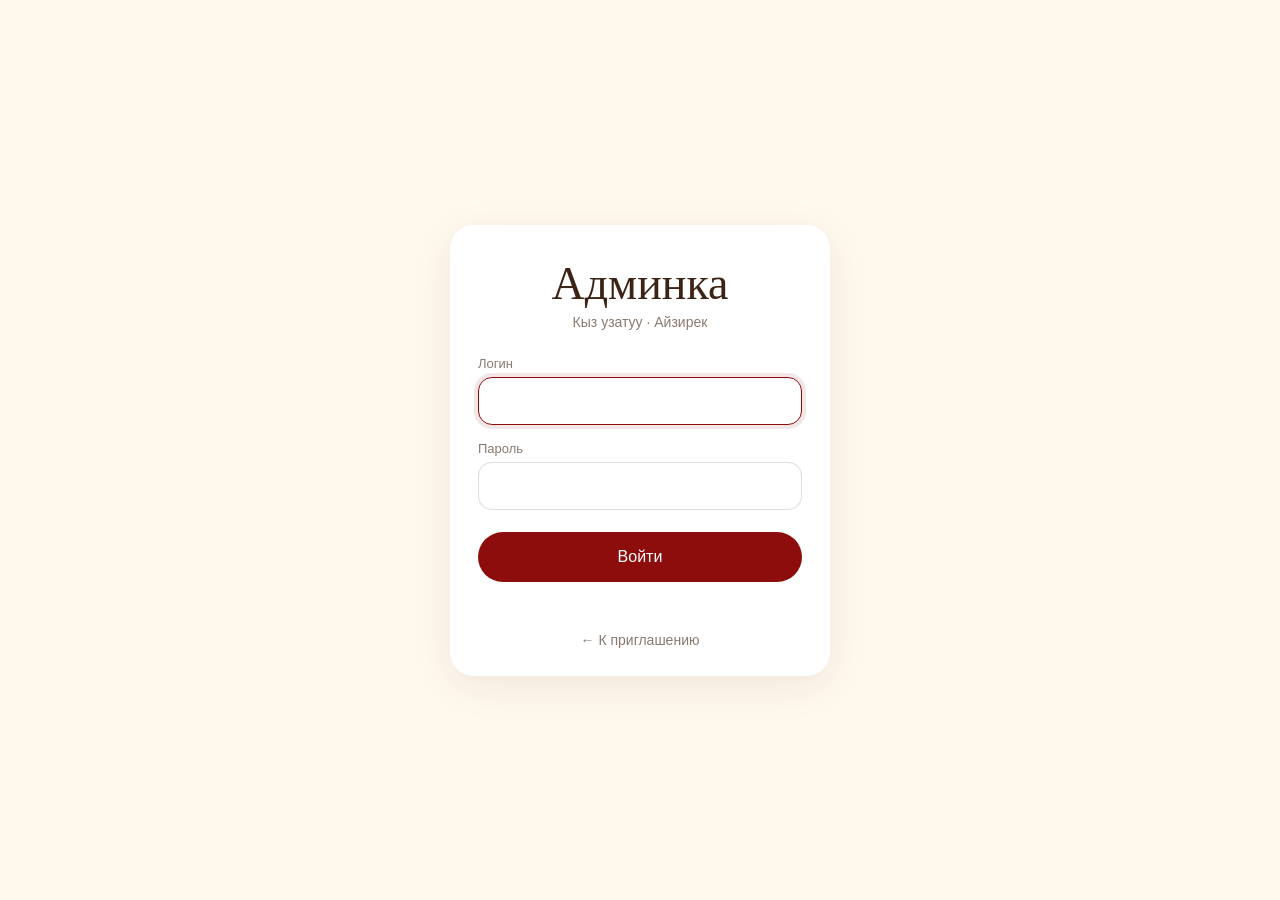
<file: login.html>
<!DOCTYPE html>
<html lang="ru">
<head>
  <meta charset="UTF-8" />
  <meta name="viewport" content="width=device-width, initial-scale=1.0" />
  <title>Вход в админку</title>
  <meta name="robots" content="noindex" />
  <style>
    @font-face{font-family:"KZGoodVibes";src:url(https://chakyruu24.kg/fonts/kz_fon_1/KZGoodVibes.woff2)format("woff2");font-display:swap}
    @font-face{font-family:"TildaSans-Regular";src:url(https://chakyruu24.kg/fonts/tilda/TildaSans-Regular.woff2)format("woff2");font-display:swap}
    :root{--bg:#fff8ed;--ink:#3d2314;--muted:#8a7a6e;--accent:#8d0c0c;--line:rgba(61,35,20,.15)}
    *{box-sizing:border-box}
    body{margin:0;min-height:100vh;display:flex;align-items:center;justify-content:center;padding:16px;background:var(--bg);color:var(--ink);font-family:"TildaSans-Regular",-apple-system,"Segoe UI",Roboto,sans-serif}
    .card{width:100%;max-width:380px;background:#fff;border-radius:24px;padding:32px 28px 28px;box-shadow:0 10px 40px rgba(61,35,20,.08)}
    h1{font-family:KZGoodVibes,cursive;font-weight:400;font-size:46px;margin:0;text-align:center}
    .sub{color:var(--muted);font-size:14px;text-align:center;margin:4px 0 26px}
    label{display:block;margin-bottom:16px}
    label span{display:block;font-size:13px;color:var(--muted);margin-bottom:6px}
    input{width:100%;height:48px;border:1.5px solid var(--line);border-radius:14px;padding:0 14px;font:inherit;font-size:16px;line-height:normal;color:var(--ink);background:#fff;outline:none}
    input:focus{border-color:var(--accent);box-shadow:0 0 0 4px rgba(141,12,12,.1)}
    button{width:100%;height:50px;margin-top:6px;border:0;border-radius:25px;background:var(--accent);color:#fff;font:inherit;font-size:16px;cursor:pointer}
    button:disabled{opacity:.6;cursor:default}
    .error{min-height:20px;margin:12px 0 0;color:var(--accent);font-size:14px;text-align:center}
    .back{display:block;margin-top:18px;text-align:center;color:var(--muted);font-size:14px;text-decoration:none}
    .back:hover{color:var(--accent)}
  </style>
</head>
<body>
  <form class="card" id="form">
    <h1>Админка</h1>
    <p class="sub">Кыз узатуу · Айзирек</p>
    <label><span>Логин</span><input name="login" autocomplete="username" autocapitalize="none" required autofocus /></label>
    <label><span>Пароль</span><input name="password" type="password" autocomplete="current-password" required /></label>
    <button type="submit" id="submit">Войти</button>
    <p class="error" id="error" role="alert"></p>
    <a class="back" href="/">← К приглашению</a>
  </form>
  <script>
    const form = document.getElementById('form');
    const btn = document.getElementById('submit');
    const error = document.getElementById('error');
    form.addEventListener('submit', async e => {
      e.preventDefault();
      btn.disabled = true;
      btn.textContent = 'Вход…';
      error.textContent = '';
      try {
        const res = await fetch('/api/login', {
          method: 'POST',
          headers: { 'Content-Type': 'application/json' },
          body: JSON.stringify({ login: form.login.value, password: form.password.value })
        });
        const data = await res.json().catch(() => ({}));
        if (res.ok) return location.replace('/admin');
        error.textContent = data.error || 'Не удалось войти';
        form.password.select();
      } catch (err) {
        error.textContent = 'Нет связи с сервером';
      }
      btn.disabled = false;
      btn.textContent = 'Войти';
    });
  </script>
</body>
</html>
</file>
